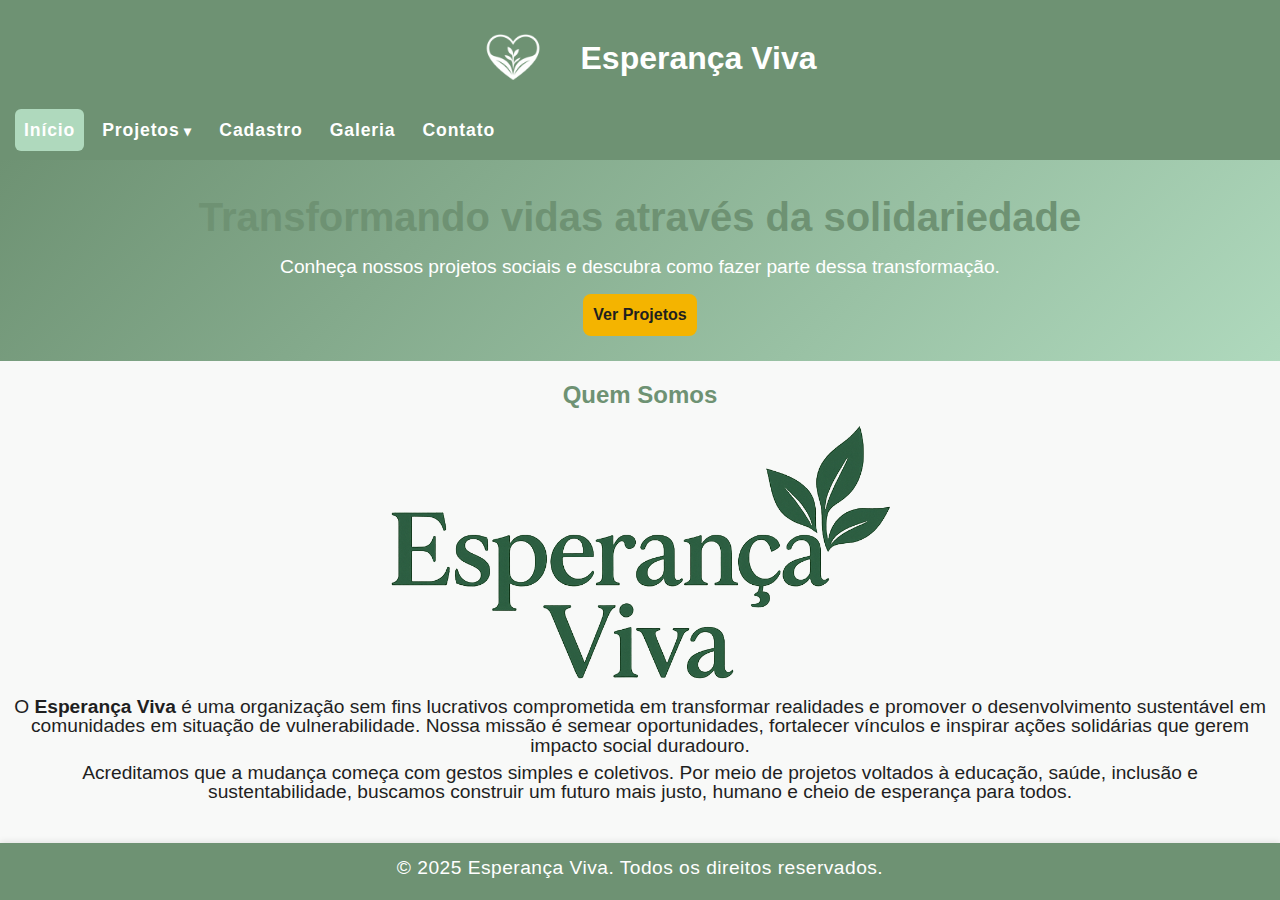
<file: index.html>
<!DOCTYPE html>
<html lang="pt-BR">
<head>
  <meta charset="UTF-8">
  <meta name="viewport" content="width=device-width, initial-scale=1.0">
  <title>Esperança Viva | Página Inicial</title>
  <link rel="stylesheet" href="css/styles.css">

  <!-- ===============================
       ESTILO LOCAL PARA A LOGO
       =============================== -->
  <style>
    /* Ajuste do tamanho da logo */
    .logo {
      height: 50px;
      width: auto;
      max-width: 20%;
      object-fit: contain;
      transition: transform 0.3s ease;
    }

    .logo:hover {
      transform: scale(1.05);
    }

    body.home .logo {
      height: 100px;
    }
  </style>
</head>

<body class="home">
  <!-- ===============================
       CABEÇALHO E NAVEGAÇÃO
  =============================== -->
  <header class="site-header">
    <!-- 🔹 Logo e título -->
    <div class="header-content">
      <img src="assets/titulo.png" alt="Símbolo Esperança Viva" class="logo">
      <h1>Esperança Viva</h1>
    </div>

    <!-- 🔹 Botão do menu hambúrguer (visível apenas no mobile) -->
    <div class="menu-toggle" id="menu-toggle">
      <span></span>
      <span></span>
      <span></span>
    </div>

    <!-- 🔹 Navegação principal -->
    <nav>
      <ul id="menu">
        <li><a href="index.html" class="ativo">Início</a></li>

        <li class="dropdown">
          <a href="projetos.html">Projetos</a>
          <ul class="submenu">
            <li><a href="projetos.html#educacao">Educação</a></li>
            <li><a href="projetos.html#saude">Saúde</a></li>
            <li><a href="projetos.html#alimentacao">Alimentação</a></li>
          </ul>
        </li>

        <li><a href="cadastro.html">Cadastro</a></li>
        <li><a href="galeria.html">Galeria</a></li>
        <li><a href="contato.html">Contato</a></li>
      </ul>
    </nav>
  </header>

  <!-- ===============================
       CONTEÚDO PRINCIPAL
  =============================== -->
  <main>
    <section class="hero">
      <h2>Transformando vidas através da solidariedade</h2>
      <p>Conheça nossos projetos sociais e descubra como fazer parte dessa transformação.</p>
      <a href="projetos.html" class="btn">Ver Projetos</a>
    </section>

    <section class="sobre">
      <h3>Quem Somos</h3>
      <img src="assets/logo.png" alt="Logotipo Esperança Viva" class="sobre-img">
      <p>O <strong>Esperança Viva</strong> é uma organização sem fins lucrativos comprometida em transformar realidades e promover o desenvolvimento sustentável em comunidades em situação de vulnerabilidade.
      Nossa missão é semear oportunidades, fortalecer vínculos e inspirar ações solidárias que gerem impacto social duradouro.</p>

      <p>Acreditamos que a mudança começa com gestos simples e coletivos. Por meio de projetos voltados à educação, saúde, inclusão e sustentabilidade, buscamos construir um futuro mais justo, humano e cheio de esperança para todos.</p>
    </section>
  </main>

  <!-- ===============================
       RODAPÉ
  =============================== -->
  <footer>
    <p>&copy; 2025 Esperança Viva. Todos os direitos reservados.</p>
  </footer>

  <!-- ===============================
       SCRIPT DE INTERAÇÕES
  =============================== -->
  <script>
    const toggle = document.getElementById('menu-toggle');
    const menu = document.getElementById('menu');

    toggle.addEventListener('click', () => {
      menu.classList.toggle('ativo');
      toggle.classList.toggle('open');
    });
  </script>
</body>
</html>
</file>
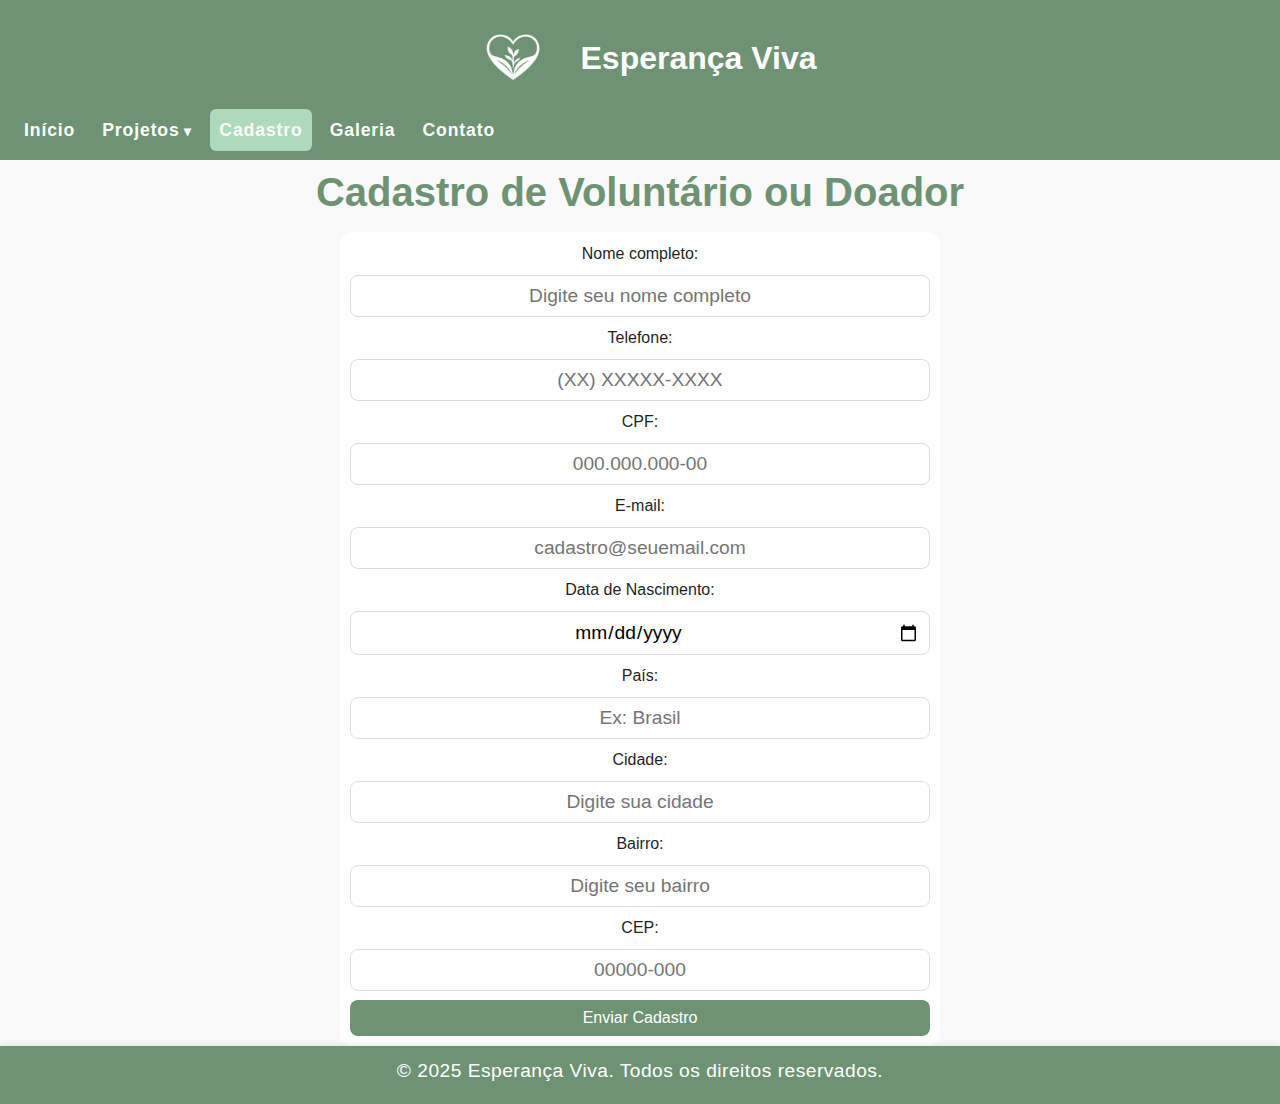
<file: cadastro.html>
<!DOCTYPE html>
<html lang="pt-BR">
<head>
  <meta charset="UTF-8" />
  <meta name="viewport" content="width=device-width, initial-scale=1.0" />
  <title>Esperança Viva | Cadastro</title>
  <link rel="stylesheet" href="css/styles.css" />
</head>

<body>
  <!-- ===============================
       CABEÇALHO E MENU GLOBAL
  =============================== -->
  <header class="site-header">
    <div class="header-content">
      <img src="assets/titulo.png" alt="Símbolo Esperança Viva" class="logo" />
      <h1>Esperança Viva</h1>
    </div>

    <nav>
      <ul>
        <li><a href="index.html">Início</a></li>

        <!-- Dropdown integrado -->
        <li class="dropdown">
          <a href="projetos.html">Projetos</a>
          <ul class="submenu">
            <li><a href="projetos.html#educacao">Educação</a></li>
            <li><a href="projetos.html#saude">Saúde</a></li>
            <li><a href="projetos.html#alimentacao">Alimentação</a></li>
          </ul>
        </li>

        <li><a href="cadastro.html" class="ativo">Cadastro</a></li>
        <li><a href="galeria.html">Galeria</a></li>
        <li><a href="contato.html">Contato</a></li>
      </ul>
    </nav>
  </header>

  <!-- ===============================
       CONTEÚDO PRINCIPAL
  =============================== -->
  <main>
    <section class="contato">
      <h2 class="section-title">Cadastro de Voluntário ou Doador</h2>

      <!-- O formulário agora usa apenas "form" para aplicar o CSS atual -->
      <form action="#" method="post">
        <label for="nome">Nome completo:</label>
        <input type="text" id="nome" name="nome" placeholder="Digite seu nome completo" required />

        <label for="telefone">Telefone:</label>
        <input type="tel" id="telefone" name="telefone" placeholder="(XX) XXXXX-XXXX" required />

        <label for="cpf">CPF:</label>
        <input type="text" id="cpf" name="cpf" placeholder="000.000.000-00" required />

        <label for="email">E-mail:</label>
        <input type="email" id="email" name="email" placeholder="cadastro@seuemail.com" required />

        <label for="nascimento">Data de Nascimento:</label>
        <input type="date" id="nascimento" name="nascimento" required />

        <label for="pais">País:</label>
        <input type="text" id="pais" name="pais" placeholder="Ex: Brasil" required />

        <label for="cidade">Cidade:</label>
        <input type="text" id="cidade" name="cidade" placeholder="Digite sua cidade" required />

        <label for="bairro">Bairro:</label>
        <input type="text" id="bairro" name="bairro" placeholder="Digite seu bairro" required />

        <label for="cep">CEP:</label>
        <input type="text" id="cep" name="cep" placeholder="00000-000" required />

        <button type="submit">Enviar Cadastro</button>
      </form>
    </section>
  </main>

  <!-- ===============================
       RODAPÉ
  =============================== -->
  <footer>
    <p>&copy; 2025 Esperança Viva. Todos os direitos reservados.</p>
  </footer>

  <script src="js/scripts.js"></script>
</body>
</html>
</file>
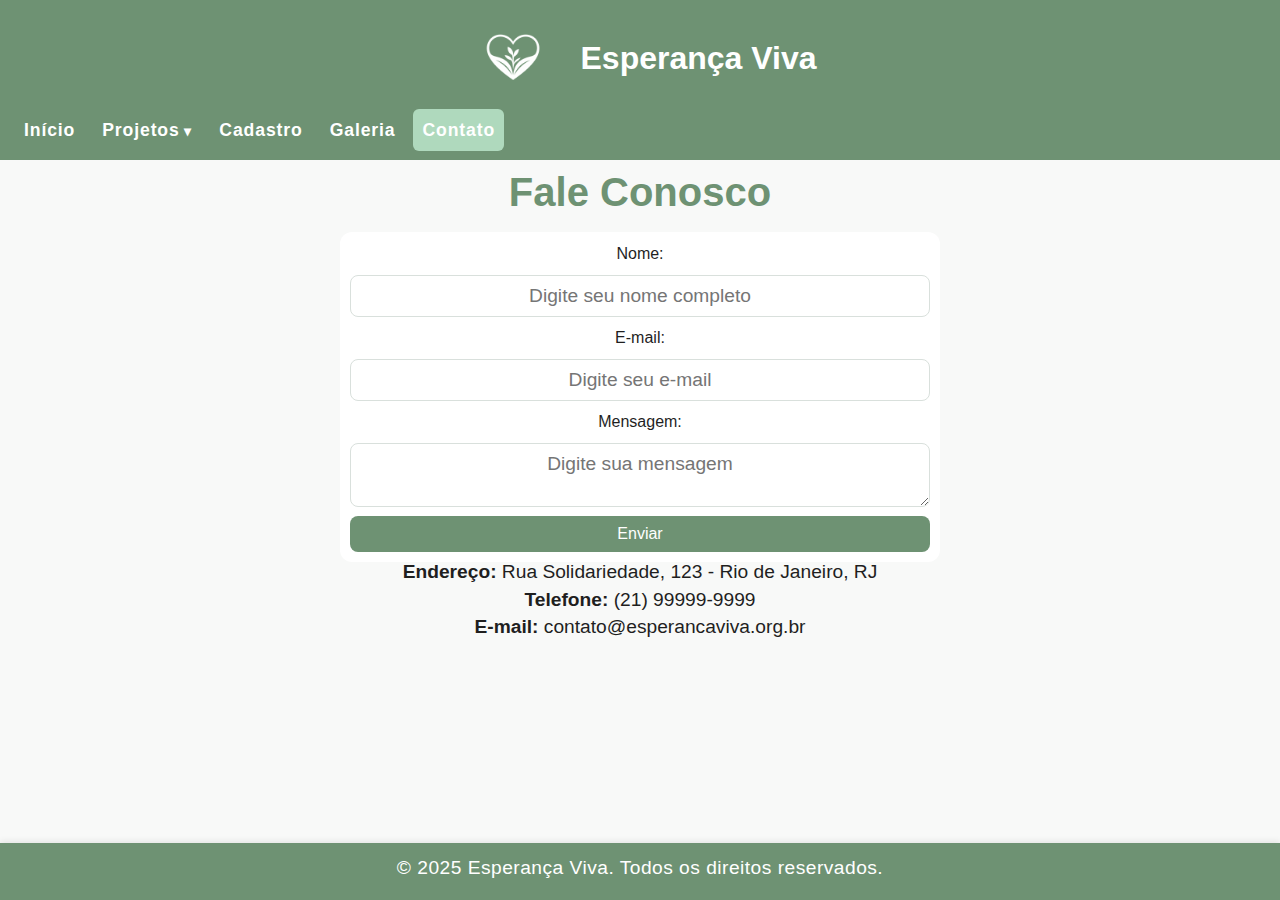
<file: contato.html>
<!DOCTYPE html>
<html lang="pt-BR">
<head>
  <meta charset="UTF-8">
  <meta name="viewport" content="width=device-width, initial-scale=1.0">
  <title>Esperança Viva | Fale Conosco</title>
  <link rel="stylesheet" href="css/styles.css">
</head>

<body>
  <!-- ===============================
       CABEÇALHO E MENU GLOBAL
  =============================== -->
  <header class="site-header">
    <div class="header-content">
      <img src="assets/titulo.png" alt="Símbolo Esperança Viva" class="logo">
      <h1>Esperança Viva</h1>
    </div>

    <nav>
      <ul>
        <li><a href="index.html">Início</a></li>

        <!-- ✅ Dropdown de Projetos -->
        <li class="dropdown">
          <a href="projetos.html">Projetos</a>
          <ul class="submenu">
            <li><a href="projetos.html#educacao">Educação</a></li>
            <li><a href="projetos.html#saude">Saúde</a></li>
            <li><a href="projetos.html#alimentacao">Alimentação</a></li>
          </ul>
        </li>

        <li><a href="cadastro.html">Cadastro</a></li>
        <li><a href="galeria.html">Galeria</a></li>
        <li><a href="contato.html" class="ativo">Contato</a></li>
      </ul>
    </nav>
  </header>

  <!-- ===============================
       CONTEÚDO PRINCIPAL
  =============================== -->
  <main>
    <section class="contato">
      <h2>Fale Conosco</h2>

      <form>
        <label for="nome">Nome:</label>
        <input type="text" id="nome" name="nome" placeholder="Digite seu nome completo" required>

        <label for="email">E-mail:</label>
        <input type="email" id="email" name="email" placeholder="Digite seu e-mail" required>

        <label for="mensagem">Mensagem:</label>
        <textarea id="mensagem" name="mensagem" placeholder="Digite sua mensagem" required></textarea>

        <button type="submit">Enviar</button>
      </form>

      <div class="info">
        <p><strong>Endereço:</strong> Rua Solidariedade, 123 - Rio de Janeiro, RJ</p>
        <p><strong>Telefone:</strong> (21) 99999-9999</p>
        <p><strong>E-mail:</strong> contato@esperancaviva.org.br</p>
      </div>
    </section>
  </main>

  <!-- ===============================
       RODAPÉ
  =============================== -->
  <footer>
    <p>&copy; 2025 Esperança Viva. Todos os direitos reservados.</p>
  </footer>

  <!-- ===============================
       SCRIPT DE INTERAÇÕES
  =============================== -->
  <script src="js/scripts.js"></script>
</body>
</html>
</file>
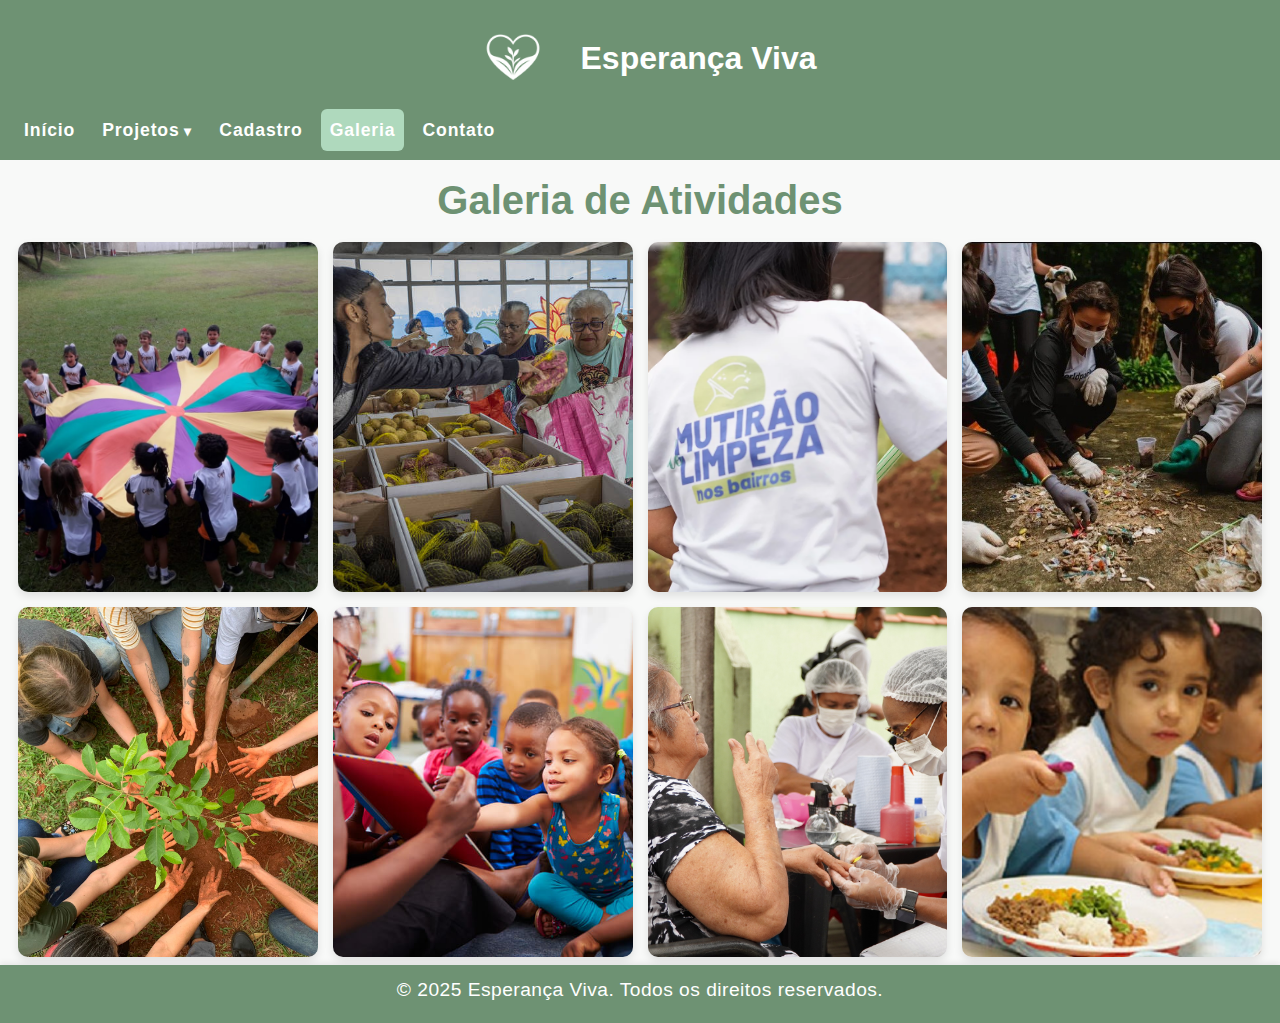
<file: galeria.html>
<!DOCTYPE html>
<html lang="pt-BR">
<head>
  <meta charset="UTF-8" />
  <meta name="viewport" content="width=device-width, initial-scale=1.0" />
  <title>Esperança Viva | Galeria de Atividades</title>

  <!-- Estilo principal -->
  <link rel="stylesheet" href="css/styles.css" />
</head>

<body>
  <!-- ===============================
       CABEÇALHO E MENU GLOBAL
  =============================== -->
  <header class="site-header">
    <div class="header-content">
      <img src="assets/titulo.png" alt="Símbolo Esperança Viva" class="logo" />
      <h1>Esperança Viva</h1>
    </div>

    <nav>
      <ul>
        <li><a href="index.html">Início</a></li>

        <!-- Dropdown de Projetos -->
        <li class="dropdown">
          <a href="projetos.html">Projetos</a>
          <ul class="submenu">
            <li><a href="projetos.html#educacao">Educação</a></li>
            <li><a href="projetos.html#saude">Saúde</a></li>
            <li><a href="projetos.html#alimentacao">Alimentação</a></li>
          </ul>
        </li>

        <li><a href="cadastro.html">Cadastro</a></li>
        <li><a href="galeria.html" class="ativo">Galeria</a></li>
        <li><a href="contato.html">Contato</a></li>
      </ul>
    </nav>
  </header>

  <!-- ===============================
       CONTEÚDO PRINCIPAL
  =============================== -->
  <main>
    <section class="galeria">
      <h2 class="section-title">Galeria de Atividades</h2>

      <div class="gallery">
        <img src="assets/criancas.jpg" alt="Crianças em atividade educativa" onclick="openLightbox(this)">
        <img src="assets/alimentos.jpg" alt="Doação de alimentos" onclick="openLightbox(this)">
        <img src="assets/limpeza.jpg" alt="Ação de limpeza comunitária" onclick="openLightbox(this)">
        <img src="assets/acao.jpg" alt="Voluntários em ação" onclick="openLightbox(this)">
        <img src="assets/plantio.jpg" alt="Plantio de mudas" onclick="openLightbox(this)">
        <img src="assets/estudando.jpg" alt="Estudantes em sala" onclick="openLightbox(this)">
        <img src="assets/idoso.jpg" alt="Atividades com idosos" onclick="openLightbox(this)">
        <img src="assets/alimentacao.jpg" alt="Refeições solidárias" onclick="openLightbox(this)">
      </div>
    </section>
  </main>

  <!-- ===============================
       LIGHTBOX
  =============================== -->
  <div id="lightbox" onclick="closeLightbox()">
    <img id="lightbox-img" alt="Imagem ampliada">
  </div>

  <!-- ===============================
       RODAPÉ
  =============================== -->
  <footer>
    <p>&copy; 2025 Esperança Viva. Todos os direitos reservados.</p>
  </footer>

  <!-- ===============================
       SCRIPT DE INTERAÇÕES
  =============================== -->
  <script>
    function openLightbox(img) {
      const lightbox = document.getElementById("lightbox");
      const lightboxImg = document.getElementById("lightbox-img");
      lightboxImg.src = img.src;
      lightbox.style.display = "flex";
    }

    function closeLightbox() {
      document.getElementById("lightbox").style.display = "none";
    }
  </script>

  <script src="js/scripts.js"></script>
</body>
</html>
</file>
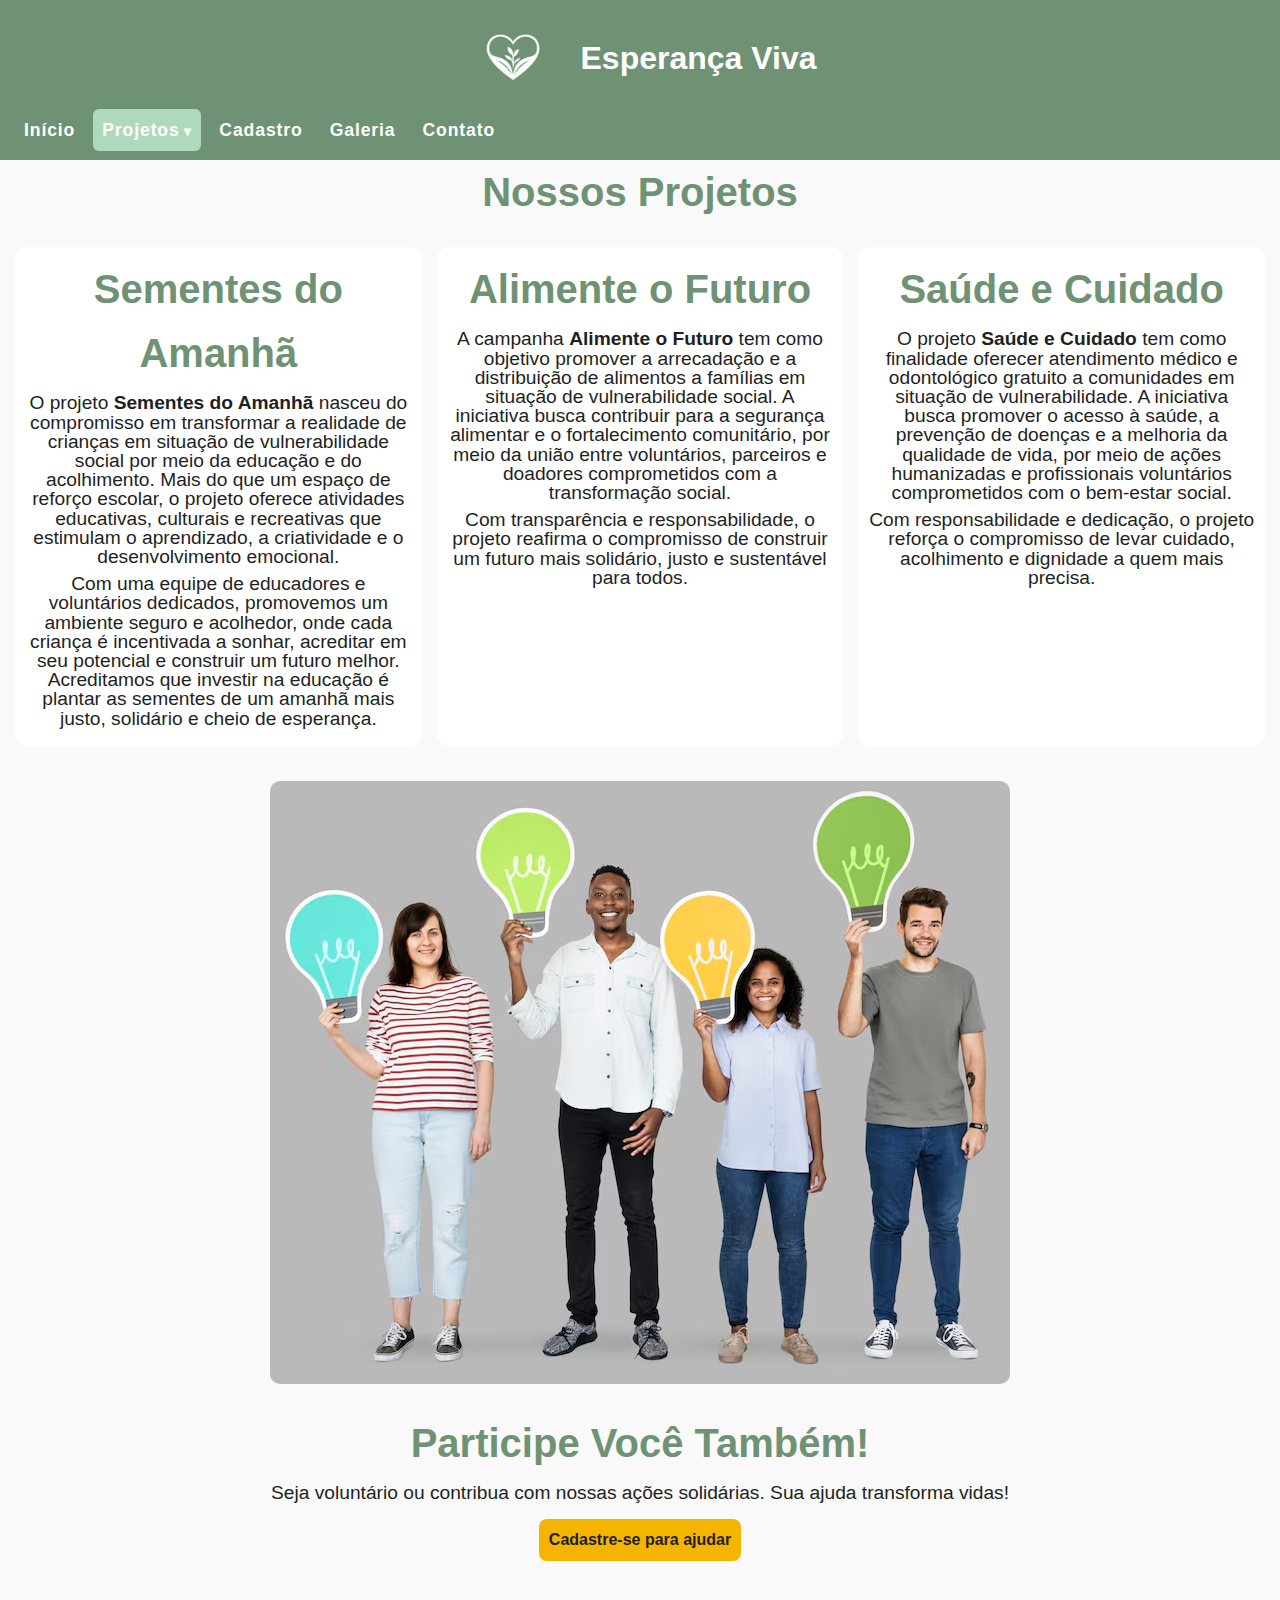
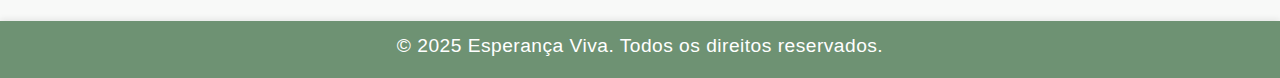
<file: projetos.html>
<!DOCTYPE html>
<html lang="pt-BR">
<head>
  <meta charset="UTF-8" />
  <meta name="viewport" content="width=device-width, initial-scale=1.0" />
  <title>Esperança Viva | Projetos</title>
  <link rel="stylesheet" href="css/styles.css" />
</head>

<body>
  <!-- ===============================
       CABEÇALHO E MENU GLOBAL
  =============================== -->
  <header class="site-header">
    <div class="header-content">
      <img src="assets/titulo.png" alt="Símbolo Esperança Viva" class="logo">
      <h1>Esperança Viva</h1>
    </div>

    <nav>
      <ul>
        <li><a href="index.html">Início</a></li>

        <!-- Dropdown de Projetos -->
        <li class="dropdown">
          <a href="projetos.html" class="ativo">Projetos</a>
          <ul class="submenu">
            <li><a href="#educacao">Educação</a></li>
            <li><a href="#saude">Saúde</a></li>
            <li><a href="#alimentacao">Alimentação</a></li>
          </ul>
        </li>

        <li><a href="cadastro.html">Cadastro</a></li>
        <li><a href="galeria.html">Galeria</a></li>
        <li><a href="contato.html">Contato</a></li>
      </ul>
    </nav>
  </header>

  <!-- ===============================
       CONTEÚDO PRINCIPAL
  =============================== -->
  <main>
    <section class="projetos">
      <h2 class="section-title">Nossos Projetos</h2>

      <div class="cards">
        <!-- ===============================
             PROJETO EDUCAÇÃO
        =============================== -->
        <div class="card" id="educacao">
          <h3 class="card-title">Sementes do Amanhã</h3>
          <p class="card-text">
            O projeto <strong>Sementes do Amanhã</strong> nasceu do compromisso em transformar a realidade de crianças em situação de vulnerabilidade social por meio da educação e do acolhimento.
            Mais do que um espaço de reforço escolar, o projeto oferece atividades educativas, culturais e recreativas que estimulam o aprendizado, a criatividade e o desenvolvimento emocional.
          </p>
          <p class="card-text">
            Com uma equipe de educadores e voluntários dedicados, promovemos um ambiente seguro e acolhedor, onde cada criança é incentivada a sonhar, acreditar em seu potencial e construir um futuro melhor.
            Acreditamos que investir na educação é plantar as sementes de um amanhã mais justo, solidário e cheio de esperança.
          </p>
        </div>

        <!-- ===============================
             PROJETO ALIMENTAÇÃO
        =============================== -->
        <div class="card" id="alimentacao">
          <h3 class="card-title">Alimente o Futuro</h3>
          <p class="card-text">
            A campanha <strong>Alimente o Futuro</strong> tem como objetivo promover a arrecadação e a distribuição de alimentos a famílias em situação de vulnerabilidade social.
            A iniciativa busca contribuir para a segurança alimentar e o fortalecimento comunitário, por meio da união entre voluntários, parceiros e doadores comprometidos com a transformação social.
          </p>
          <p class="card-text">
            Com transparência e responsabilidade, o projeto reafirma o compromisso de construir um futuro mais solidário, justo e sustentável para todos.
          </p>
        </div>

        <!-- ===============================
             PROJETO SAÚDE
        =============================== -->
        <div class="card" id="saude">
          <h3 class="card-title">Saúde e Cuidado</h3>
          <p class="card-text">
            O projeto <strong>Saúde e Cuidado</strong> tem como finalidade oferecer atendimento médico e odontológico gratuito a comunidades em situação de vulnerabilidade.
            A iniciativa busca promover o acesso à saúde, a prevenção de doenças e a melhoria da qualidade de vida, por meio de ações humanizadas e profissionais voluntários comprometidos com o bem-estar social.
          </p>
          <p class="card-text">
            Com responsabilidade e dedicação, o projeto reforça o compromisso de levar cuidado, acolhimento e dignidade a quem mais precisa.
          </p>
        </div>
      </div>
    </section>

    <!-- ===============================
         IMAGEM ILUSTRATIVA
    =============================== -->
    <section class="imagem-projetos" style="text-align: center; padding: 20px 0;">
  <img src="assets/projetos.jpg"
       alt="Imagem ilustrativa dos projetos"
       class="img-ajustavel"
       style="max-width: 90%; height: auto; border-radius: 10px;">
</section>

    <!-- ===============================
         CHAMADA À AÇÃO (DOAÇÃO/VOLUNTARIADO)
    =============================== -->
    <section class="doacao-voluntariado" style="margin-bottom: 60px;">
      <h3>Participe Você Também!</h3> 
      <p style="text-align: center;">Seja voluntário ou contribua com nossas ações solidárias. Sua ajuda transforma vidas!</p>
      <div style="text-align:center;">
        <a href="cadastro.html" class="btn btn-pequeno">Cadastre-se para ajudar</a>
      </div>     
    </section>
  </main>

  <!-- ===============================
       RODAPÉ
  =============================== -->
  <footer>
    <p>&copy; 2025 Esperança Viva. Todos os direitos reservados.</p>
  </footer>

  <!-- ===============================
       SCRIPT DE INTERAÇÕES
  =============================== -->
  <script src="js/scripts.js"></script>
</body>
</html>
</file>
<file: css/styles.css>
/* ===============================
   🌿 DESIGN SYSTEM – ESPERANÇA VIVA
   =============================== */

:root {
  /* 🎨 Paleta de Cores (harmonizada) */
  --cor-primaria: #6e9273;
  --cor-secundaria: #afd9bd;
  --cor-destaque: #f4b400;
  --cor-clara: #ffffff;
  --cor-escura: #1f1f1f;
  --cor-neutra-1: #f8f9f8;
  --cor-neutra-2: #d9e0dc;
  --cor-neutra-3: #9ca9a0;

  /* 🔤 Tipografia (hierarquia) */
  --fonte-principal: 'Poppins', sans-serif;
  --fonte-titulo: 2.5em;
  --fonte-subtitulo: 1.5rem;
  --fonte-texto: 1.2rem;
  --fonte-pequena: 1.0rem;
  --fonte-botao: 1.0rem;

  /* 📏 Espaçamento modular (renomeado) */
  --espaco-xs: 8px;     /* micro – bordas, ícones, detalhes */
  --espaco-sm: 9px;     /* pequeno – espaçamento entre textos e botões */
  --espaco-md: 10px;    /* médio – margens internas de blocos e cards */
  --espaco-lg: 15px;    /* grande – espaçamento entre seções */
  --espaco-xl: 25px;    /* extra – hero, seções amplas */
  --espaco-xxl: 32px;   /* gigante – áreas de destaque */

  /* 🌐 Larguras padrão */
  --container: 800px;
}

/* 🧭 Centralização global de textos */
h1, h2, h3, h4, h5, h6,
p, a, span, li, label, button, input, textarea {
  text-align: center;
}

/* ===============================
   TÍTULOS E TIPOGRAFIA
   =============================== */
h1, h2, h3, h4, h5, h6 {
  font-family: var(--fonte-principal);
  font-weight: 600;
  line-height: 1.6;
  margin-bottom: var(--espaco-xs);
}

h1, h2 {
  color: var(--cor-primaria);
  font-size: var(--fonte-titulo);
}

h3 {
  color: var(--cor-primaria);
  font-size: var(--fonte-titulo);
}

p {
  color: var(--cor-neutra);
  font-size: var(--fonte-texto);
  line-height: 1.0;
  margin-bottom: var(--espaco-xs);
}

small, footer, .fonte-pequena {
  font-size: var(--fonte-principal);
}

/* ===============================
   CABEÇALHO / LOGO E TÍTULO CENTRALIZADOS
   =============================== */
.header-content {
  display: flex;
  align-items: center;
  justify-content: center;
  gap: var(--espaco-sm);
  width: 100%;
  text-align: center;
}

.header-content h1 {
  font-size: 2rem;
  color: var(--cor-clara);
  margin: 0;
  white-space: nowrap;
}

.logo {
  height: 100px;
  width: auto;
  object-fit: contain;
  margin-right: var(--espaco-xs);
  transition: transform 0.3s ease;
}

.logo:hover {
  transform: scale(1.5);
}

/* ===============================
   PADRONIZAÇÃO DOS TÍTULOS DE MENU
   =============================== */
nav ul {
  display: flex;
  flex-wrap: wrap;
  gap: var(--espaco-sm);
  list-style: none;
  justify-content: center;
  align-items: center;
  text-align: center;
}

nav a {
  color: var(--cor-clara);
  text-decoration: none;
  font-size: 1.1rem;
  font-weight: 600;
  letter-spacing: 0.05em;
  padding: var(--espaco-xs) var(--espaco-sm);
  border-radius: 6px;
  transition: background 0.3s, color 0.3s;
  display: block;
}

nav a:hover,
nav a.ativo {
  background: var(--cor-secundaria);
  color: var(--cor-clara);
}

.submenu li a {
  font-size: 1rem;
  font-weight: 500;
  text-align: left;
}

/* ===============================
   ESTILOS GERAIS
   =============================== */
* {
  margin: 0;
  padding: 0;
  box-sizing: border-box;
  font-family: var(--fonte-principal);
}

body {
  background: var(--cor-neutra-1);
  color: var(--cor-escura);
  line-height: 1.5;
}

img {
  max-width: 100%;
  height: auto;
}

/* ===============================
   HEADER E NAVEGAÇÃO
   =============================== */
.site-header {
  background: var(--cor-primaria);
  color: var(--cor-clara);
  display: flex;
  justify-content: space-between;
  align-items: center;
  padding: var(--espaco-sm) var(--espaco-lg);
  flex-wrap: wrap;
}

nav ul li {
  position: relative;
}

/* ===============================
   DROPDOWN
   =============================== */
.dropdown > a::after {
  content: " ▾";
  font-size: 0.8em;
}

.submenu {
  display: none;
  position: absolute;
  background: var(--cor-primaria);
  top: 100%;
  left: 0;
  min-width: 180px;
  border-radius: 6px;
  list-style: none;
  box-shadow: 0 4px 8px rgba(0,0,0,0.2);
  z-index: 1000;
}

.submenu li a {
  padding: var(--espaco-sm);
  color: var(--cor-clara);
  border-bottom: 1px solid rgba(255,255,255,0.2);
}

.submenu li a:hover {
  background: var(--cor-secundaria);
}

.dropdown:hover .submenu {
  display: block;
}

/* ===============================
   HERO / SEÇÕES
   =============================== */
.hero {
  background: linear-gradient(135deg, var(--cor-primaria), var(--cor-secundaria));
  color: var(--cor-clara);
  text-align: center;
  padding: var(--espaco-xl) var(--espaco-lg);
}

.btn {
  display: inline-block;
  background: var(--cor-destaque);
  color: var(--cor-escura);
  padding: var(--espaco-sm) var(--espaco-md);
  border-radius: 8px;
  margin-top: var(--espaco-sm);
  transition: all 0.3s ease;
  text-decoration: none; /* remove o sublinhado */
  font-weight: 600; /* dá aparência mais "botão" */
}

.btn:hover {
  background: var(--cor-secundaria);
  color: var(--cor-clara);
  text-decoration: none; /* garante que o hover não volte o sublinhado */
}

/* ===============================
   SEÇÃO "QUEM SOMOS"
   =============================== */
.sobre {
  padding: var(--espaco-lg) var(--espaco-md);
  background: var(--cor-neutra-1);
}

.sobre h3 {
  color: var(--cor-primaria);
  font-size: var(--fonte-subtitulo);
  margin-bottom: var(--espaco-md);
}

.sobre-img {
  width: 500px;
  max-width: 80%;
  display: block;
  margin: 0 auto var(--espaco-lg);
}

/* ===============================
   GALERIA DE IMAGENS
   =============================== */
.galeria {
  width: 100%;
  max-width: 1300px;
  margin: 0 auto;
  padding: var(--espaco-xs) var(--espaco-xs);
  text-align: center;
  background: var(--cor-neutra-1);
}

.galeria h2 {
  color: var(--cor-primaria);
  font-size: var(--fonte-titulo);
  margin-bottom: var(--espaco-md);
  letter-spacing: auto;
}

@media (max-width: 700px) {
  .galeria h2 {
    font-size: 1.5rem; /* 🔹 diminui o tamanho do título */
  }
}


/* ===== GRID DE IMAGENS ===== */
.gallery {
  display: grid;
  grid-template-columns: repeat(4, 1fr); /* 4 colunas fixas no desktop */
  gap: var(--espaco-lg);
  justify-items: center;
  align-items: center;
  padding: 0 var(--espaco-md);
}

.gallery img {
  width: 100%;
  height: 350px;
  max-width: 300px;
  object-fit: cover;
  border-radius: 10px;
  box-shadow: 0 4px 8px rgba(0, 0, 0, 0.1);
  cursor: pointer;
  transition: transform 0.3s ease, box-shadow 0.3s ease;
}

.gallery img:hover {
  transform: scale(1.05);
  box-shadow: 0 8px 20px rgba(0, 0, 0, 0.25);
}

/* ===== LIGHTBOX ===== */
#lightbox {
  display: none;
  position: fixed;
  justify-content: center;
  align-items: center;
  top: 0;
  left: 0;
  width: 100%;
  height: 100%;
  background: rgba(0, 0, 0, 0.85);
  z-index: 9999;
}

#lightbox img {
  width: 1024px;              /* largura fixa padrão */
  height: 728px;             /* altura proporcional (4:3) */
  object-fit: cover;         /* mantém o enquadramento e corta excesso */
  border-radius: 10px;
  box-shadow: 0 4px 20px rgba(0,0,0,0.5);
  animation: fadeIn 0.3s ease;
}

@keyframes fadeIn {
  from { opacity: 0; transform: scale(0.9); }
  to { opacity: 1; transform: scale(1); }
}

/* ===============================
   📱 RESPONSIVIDADE
   =============================== */

/* Tablet – 2 ou 3 imagens */
@media (max-width: 1024px) {
  .gallery {
    grid-template-columns: repeat(3, 1fr);
    gap: var(--espaco-md);
  }

  .gallery img {
    height: 220px;
  }
}

/* Mobile – 1 imagem por linha */
@media (max-width: 700px) {
  .gallery {
    grid-template-columns: 1fr;
    gap: var(--espaco-sm);
  }

  .gallery img {
    width: 90%;
    height: auto;
    max-width: 400px;
  }
}

@media (max-width: 900px) {
  #lightbox img {
    width: 90%;
    height: auto;
    object-fit: contain;
  }
}

/* ===============================
   RESPONSIVIDADE
   =============================== */

/* 📱 Mobile – 1 imagem por linha */
@media (max-width: 600px) {
  .galeria {
    grid-template-columns: 1fr;
    gap: var(--espaco-md);
  }

  .galeria img {
    height: 200px;
  }
}

/* Tablet – 2 imagens por linha */
@media (min-width: 601px) and (max-width: 900px) {
  .galeria {
    grid-template-columns: repeat(2, 1fr);
  }
}

/* Desktop médio – 3 imagens por linha */
@media (min-width: 901px) and (max-width: 1199px) {
  .galeria {
    grid-template-columns: repeat(3, 1fr);
  }
}

/* Desktop largo – 4 imagens por linha */
@media (min-width: 1200px) {
  .galeria {
    grid-template-columns: repeat(4, 1fr);
  }
}


/* ===============================
   GRID / FLEX
   =============================== */
.cards {
  display: grid;
  grid-template-columns: repeat(12, 1fr);
  gap: var(--espaco-lg);
  padding: var(--espaco-lg);
}

.card {
  grid-column: span 4;
  background: var(--cor-clara);
  border-radius: 12px;
  padding: var(--espaco-md);
  transition: transform 0.3s;
}

.card:hover {
  transform: translateY(-5px);
}

/* ===============================
   FORMULÁRIOS
   =============================== */
form {
  display: flex;
  flex-direction: column;
  gap: var(--espaco-sm);
  padding: var(--espaco-md);
  background: var(--cor-clara);
  border-radius: 12px;

  /* Centralização e largura controlada */
  max-width: 600px;      /* ajuste o tamanho aqui (500–700px funciona bem) */
  margin: 0 auto;        /* centraliza horizontalmente */
}

input,
textarea {
  width: 100%;
  padding: var(--espaco-sm);
  border: 1px solid var(--cor-neutra-2);
  border-radius: 8px;
  font-size: var(--fonte-texto);
}

button {
  width: 100%;
  padding: var(--espaco-sm);
  background: var(--cor-primaria);   /* verde original */
  color: var(--cor-clara);           /* texto branco */
  border: none;
  border-radius: 8px;
  cursor: pointer;
  font-size: var(--fonte-botao);
  transition: background 0.3s ease, transform 0.2s ease;
}

button:hover {
  background: var(--cor-secundaria); /* verde mais escuro ao passar o mouse */
  transform: scale(1.01);
}

/* ===============================
   FOOTER
   =============================== */
footer {
  background: var(--cor-primaria);
  color: var(--cor-clara);
  text-align: center;
  padding: var(--espaco-lg);
  font-size: var(--fonte-pequena);
  line-height: 1.9;
  letter-spacing: 0.03em;
  font-weight: 400;
  margin-top: auto;
  box-shadow: 0 -2px 6px rgba(0,0,0,0.08);
}

footer a {
  color: var(--cor-destaque);
  text-decoration: none;
  font-weight: 500;
  transition: color 0.3s ease;
}

footer a:hover {
  color: var(--cor-secundaria);
  text-decoration: underline;
}

html, body {
  height: 100%;
  display: flex;
  flex-direction: column;
  min-height: 100vh;
}
main { flex: 1; }


/* ===============================
   MOBILE / RESPONSIVIDADE
   =============================== */
@media (max-width: 800px) {
  .site-header {
    justify-content: space-between;
    align-items: center;
    position: relative;
  }

  .header-content {
    flex-direction: row;
    align-items: center;
    justify-content: flex-start;
    gap: var(--espaco-sm);
  }

  .menu-toggle {
    display: flex;
    position: absolute;
    right: var(--espaco-md);
    top: 50%;
    transform: translateY(-50%);
  }

  nav ul {
    display: none;
    flex-direction: column;
    width: 100%;
    position: absolute;
    top: 100%;
    left: 0;
    background: var(--cor-primaria);
    text-align: center;
    border-radius: 0 0 10px 10px;
    z-index: 999;
  }

  nav ul.ativo {
    display: flex;
    animation: slideDown 0.3s ease forwards;
  }

  h1, h2 { font-size: 1.2rem; }
  h3 { font-size: 1.1rem; }
  p { font-size: 0.8rem; }

  .sobre-img {
    width: 300px;
  }
}

@keyframes slideDown {
  from { opacity: 0; transform: translateY(-10px); }
  to { opacity: 1; transform: translateY(0); }
}

@media (max-width: 1200px) {
  .card { grid-column: span 6; }
}

@media (max-width: 900px) {
  .cards { grid-template-columns: repeat(6, 1fr); }
}

@media (max-width: 700px) {
  .hero { padding: var(--espaco-lg) var(--espaco-md); }
  .card { grid-column: span 12; }
}

@media (max-width: 600px) {
  .header-content {
    flex-direction: row;
    justify-content: center;
    align-items: center;
    gap: var(--espaco-sm);
    width: 100%;
  }

  .logo {
    height: 40px;
    width: auto;
    margin-right: 0;
  }

  .header-content h1 {
    font-size: 1.4rem;
    white-space: nowrap;
  }
}

@media (max-width: 500px) {
  nav a { font-size: 0.9rem; }
  button { font-size: 0.9rem; }
}

@media (max-width: 400px) {
  .site-header { flex-direction: column; }
}

/* ===============================
   MENU HAMBÚRGUER (MOBILE)
   =============================== */
.menu-toggle {
  display: none;
  flex-direction: column;
  justify-content: center;
  align-items: center;
  gap: 5px;
  width: 38px;
  height: 38px;
  background: transparent;
  border: none;
  cursor: pointer;
  transition: transform 0.3s ease;
}

.menu-toggle span {
  background: var(--cor-clara);
  width: 26px;
  height: 3px;
  border-radius: 4px;
  transition: all 0.3s ease;
}

/* Animação de “X” quando ativo */
.menu-toggle.ativo span:nth-child(1) {
  transform: rotate(45deg) translateY(8px);
}

.menu-toggle.ativo span:nth-child(2) {
  opacity: 0;
}

.menu-toggle.ativo span:nth-child(3) {
  transform: rotate(-45deg) translateY(-8px);
}

.menu-toggle:hover {
  transform: scale(1.05);
}

/* Exibir apenas em telas pequenas */
@media (max-width: 800px) {
  .menu-toggle {
    display: flex;
    position: absolute;
    right: var(--espaco-md);
    top: 50%;
    transform: translateY(-50%);
    z-index: 1001;
  }

  nav ul {
    display: none;
    flex-direction: column;
    width: 100%;
    position: absolute;
    top: 100%;
    left: 0;
    background: var(--cor-primaria);
    border-radius: 0 0 10px 10px;
    z-index: 1000;
  }

  nav ul.ativo {
    display: flex;
    animation: slideDown 0.3s ease forwards;
  }
}

@keyframes slideDown {
  from { opacity: 0; transform: translateY(-10px); }
  to { opacity: 1; transform: translateY(0); }
}

@media (max-width: 800px) {
  form,
  .contato,
  .cadastro {
    box-shadow: none !important;
    background: var(--cor-clara); /* mantém o fundo branco liso */
  }
}

/* ===============================
   🚀 Espaçamento entre header e título (Mobile)
   =============================== */
@media (max-width: 800px) {
  .projetos,
  .cadastro,
  .galeria,
  .contato {
    padding-top: var(--espaco-xs); /* espaço interno superior */
  }

  .projetos h2,
  .cadastro h2,
  .galeria h2,
  .contato h2 {
    margin-top: var(--espaco-xs); /* afasta visualmente o título */
  }
}

/* ===============================
   ⚡ ACESSIBILIDADE E INTERAÇÃO (FOCUS / ACTIVE)
   =============================== */

/* Botões e links com foco visível para acessibilidade */
.btn:focus,
button:focus,
a:focus {
  outline: 2px solid var(--cor-destaque);
  outline-offset: 3px;
}

/* Efeito de clique (active) */
.btn:active,
button:active {
  transform: scale(0.98);
  opacity: 0.9;
}

/* ===============================
   ⚡ ACESSIBILIDADE E INTERAÇÃO (FOCUS / ACTIVE)
   =============================== */

.btn:focus,
button:focus,
a:focus {
  outline: 2px solid var(--cor-destaque);
  outline-offset: 3px;
}

.btn:active,
button:active {
  transform: scale(0.98);
  opacity: 0.9;
}

/* ===============================
   💬 COMPONENTES DE FEEDBACK (ALERTS, TOASTS, TAGS, BADGES)
   =============================== */

/* Alertas fixos na página */
.alerta {
  background: rgba(244, 180, 0, 0.15);
  color: var(--cor-escura);
  border-left: 5px solid var(--cor-destaque);
  padding: var(--espaco-sm) var(--espaco-md);
  border-radius: 6px;
  margin: var(--espaco-md) auto;
  max-width: 700px;
  font-size: var(--fonte-texto);
}

.alerta-sucesso {
  background: rgba(111, 181, 135, 0.15);
  border-left-color: var(--cor-primaria);
}

.alerta-erro {
  background: rgba(255, 0, 0, 0.1);
  border-left-color: red;
}

/* Toast flutuante automático */
.toast {
  position: fixed;
  bottom: 30px;
  right: 30px;
  background: var(--cor-primaria);
  color: var(--cor-clara);
  padding: var(--espaco-sm) var(--espaco-md);
  border-radius: 8px;
  box-shadow: 0 4px 12px rgba(0, 0, 0, 0.25);
  opacity: 0;
  transform: translateY(20px);
  z-index: 9999;
  font-size: var(--fonte-pequena);
  animation: toastShow 0.6s ease forwards, toastHide 0.6s ease 4s forwards;
}

@keyframes toastShow {
  from { opacity: 0; transform: translateY(20px); }
  to { opacity: 1; transform: translateY(0); }
}

@keyframes toastHide {
  from { opacity: 1; transform: translateY(0); }
  to { opacity: 0; transform: translateY(20px); }
}

/* Badges e tags */
.badge,
.tag {
  display: inline-block;
  padding: 4px 10px;
  border-radius: 12px;
  font-size: 0.85rem;
  font-weight: 600;
  letter-spacing: 0.03em;
  margin: 2px;
  text-transform: capitalize;
}

.badge-primaria, .tag-primaria {
  background: var(--cor-primaria);
  color: var(--cor-clara);
}

.badge-secundaria, .tag-secundaria {
  background: var(--cor-secundaria);
  color: var(--cor-escura);
}

.badge-destaque, .tag-destaque {
  background: var(--cor-destaque);
  color: var(--cor-escura);
}
</file>
